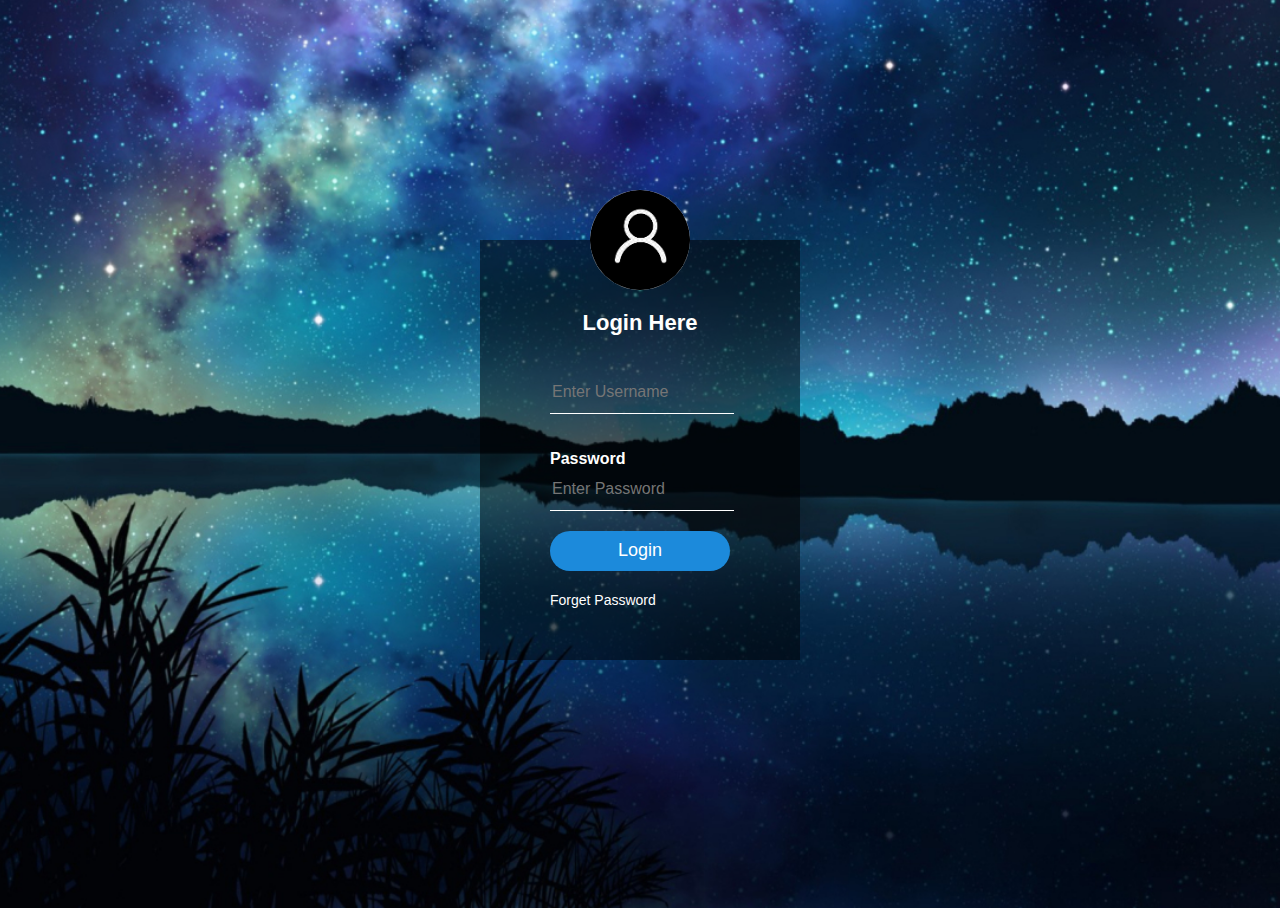
<file: tugas-pweb/index.html>
<!DOCTYPE html>
<html lang="en">
<head>
    <meta charset="UTF-8">
    <meta http-equiv="X-UA-Compatible" content="IE=edge">
    <meta name="viewport" content="width=device-width, initial-scale=1.0">
    <title>Pemrograman Web</title>
    <link rel="stylesheet" type="text/css" href="style.css"
</head>
<body>
    <div class="login-box">
        <img src="avatar.png" class="avatar">
        <h1>Login Here</h1>
        <form action="index1.html" method="GET">
        <form>
            <input type="text" name="Username" placeholder="Enter Username">
            <p>Password</p>
            <input type="Password" name="Password" placeholder="Enter Password">
            <input type="submit" name="submit" value="Login">
            <a href="a">Forget Password</a>
        </form>
    </div>
</body>
</html>
</file>
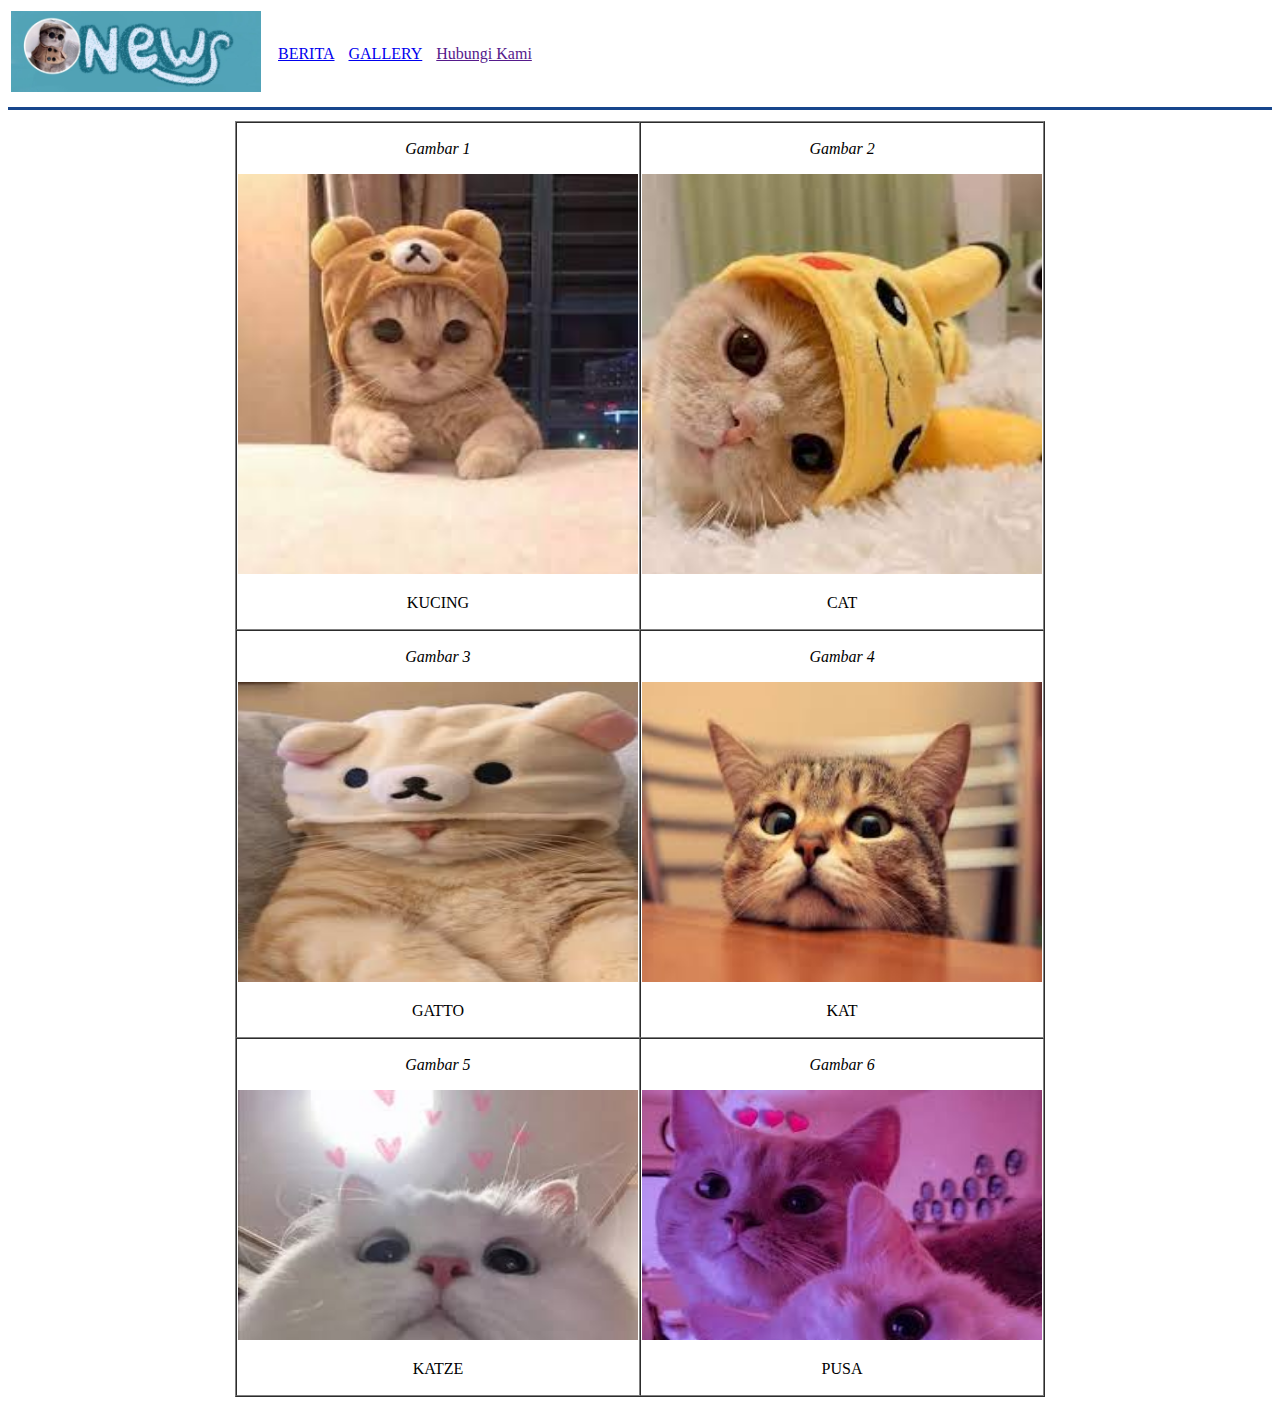
<file: tugas-pweb/gallery.html>
<!DOCTYPE html>
<html>
<head>
	<meta charset="utf-8">
	<meta name="viewport" content="width=device-width, initial-scale=1">
	<title>gallery</title>
</head>
<body>
	<thead>
		<table>
			<tr border="0" width="100%">
				<td><img src="dudul.jpeg" width="250"></td>
				<td> 
					<table border="0" width="100%" height="100%" cellspacing="12">
						<td><a href="index.html"> BERITA </a></td>
						<td><a href="gallery.html"> GALLERY </a></td>
						<td><a href=> Hubungi Kami</a></td>
					</table>
				</td>			
			</tr>
		</table>
	</thead>
	<hr size="3" color="#17468C">

<table align="center">	<tr>	
	<td align="center" width="90%">
				<table border="1" cellspacing="0" width="90%">
					<tr>
						<td>
							<p align="center"><i>Gambar 1</i></p>
							<img src="cat1.jpg" width="400" height="400">
							<p align="center">KUCING</p>
						</td>
						<td>
							<p align="center"><i>Gambar 2</i></p>
							<img src="cat2.jpg" width="400" height="400">
							<p align="center">CAT</p>
						</td>
					</tr>
					<tr>
						<td>
							<p align="center"><i>Gambar 3</i></p>
							<img src="cat3.jpg" width="400" height="300">
							<p align="center">GATTO</p>
						</td>
						<td>
							<p align="center"><i>Gambar 4</i></p>
							<img src="cat4.jpg" width="400" height="300">
							<p align="center">KAT</p>
						</td>
					</tr>
					<tr>
						<td>
							<p align="center"><i>Gambar 5</i></p>
							<img src="cat5.jpg" width="400" height="250">
							<p align="center">KATZE</p>
						</td>
						<td>
							<p align="center"><i>Gambar 6</i></p>
							<img src="cat6.jpg" width="400" height="250">
							<p align="center">PUSA</p>
						</td>
					</tr>

	</tr>				
</table>
</body>
</html>
</file>
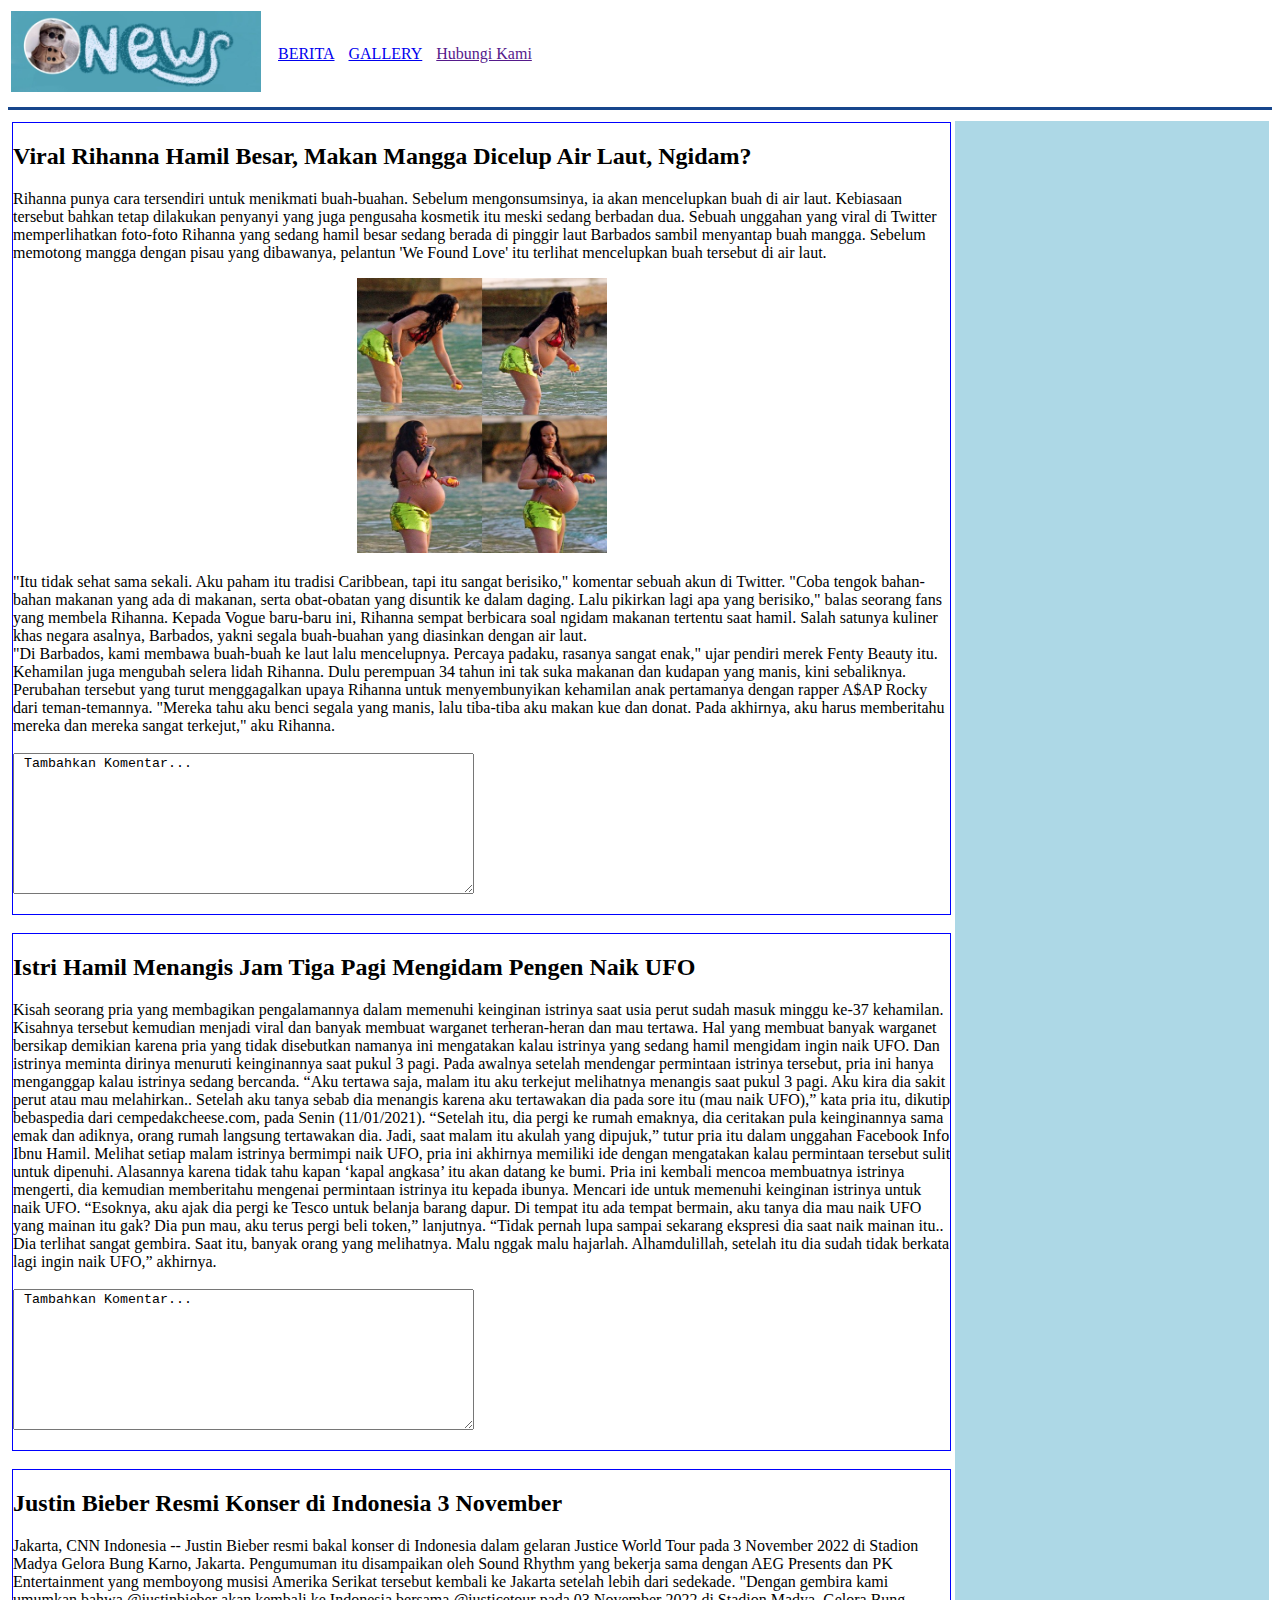
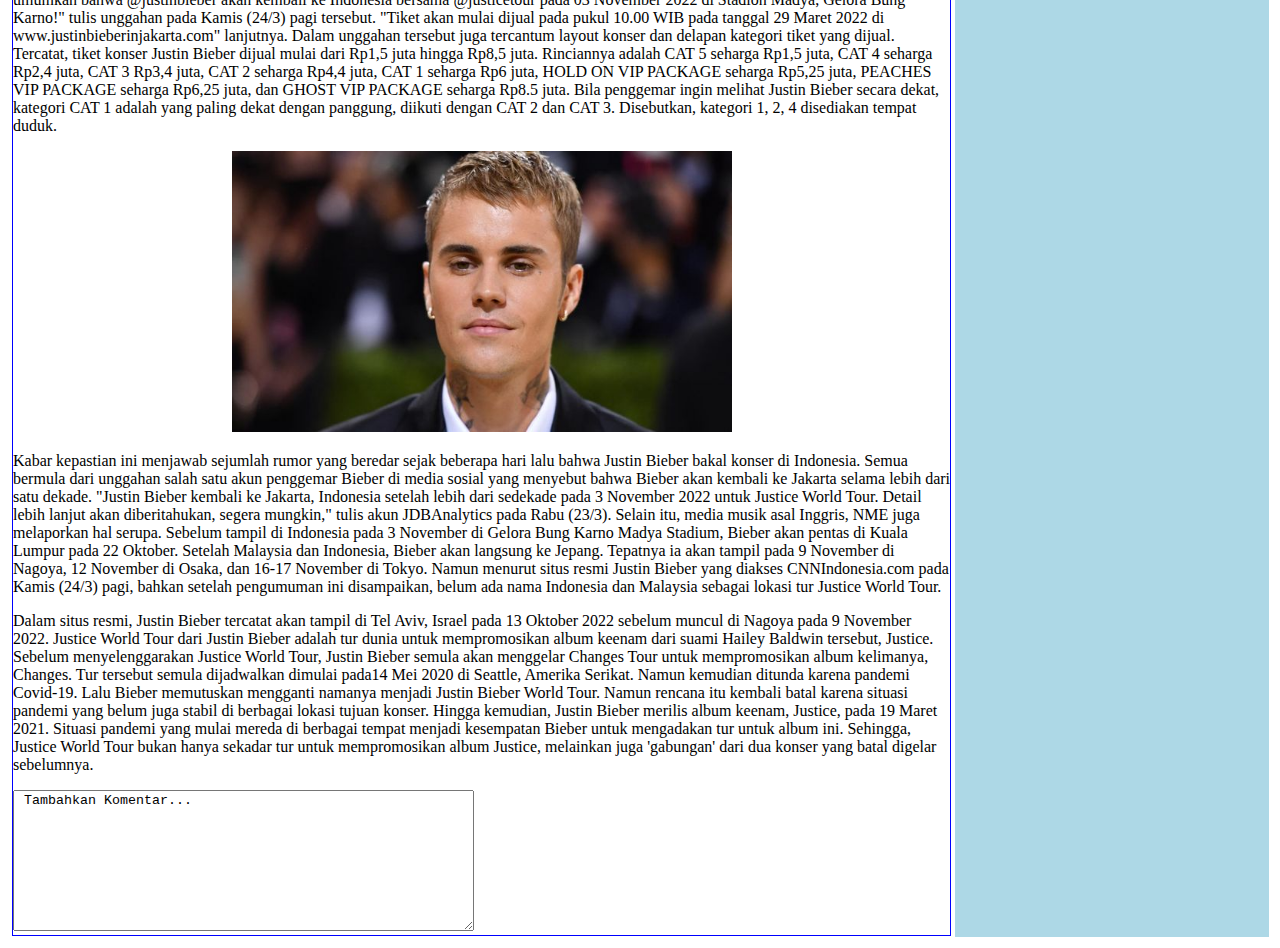
<file: tugas-pweb/index1.html>
<!DOCTYPE html>
<html>
<head>
	<meta charset="utf-8">
	<meta name="viewport" content="width=device-width, initial-scale=1">
	<title>berita</title>
</head>
<body>
	<thead>
		<table>
			<tr border="0" width="100%">
				<td><img src="dudul.jpeg" width="250"></td>
				<td> 
					<table border="0" width="100%" height="100%" cellspacing="12">
						<td><a href="index.html"> BERITA </a></td>
						<td><a href="gallery.html"> GALLERY </a></td>
						<td><a href=> Hubungi Kami</a></td>
					</table>
				</td>			
			</tr>
		</table>
	</thead>
	<hr size="3" color="#17468C">

	<table border="0" width="100%" cellspacing="3">
		<tr>
			<td width="75%">
				<div style="border : 1px solid blue"> <h2>Viral Rihanna Hamil Besar, Makan Mangga Dicelup Air Laut, Ngidam? </h2>
					  <p align="left"> Rihanna punya cara tersendiri untuk menikmati buah-buahan. Sebelum mengonsumsinya, ia akan mencelupkan buah di air laut. Kebiasaan tersebut bahkan tetap dilakukan penyanyi yang juga pengusaha kosmetik itu meski sedang berbadan dua.
					  Sebuah unggahan yang viral di Twitter memperlihatkan foto-foto Rihanna yang sedang hamil besar sedang berada di pinggir laut Barbados sambil menyantap buah mangga. Sebelum memotong mangga dengan pisau yang dibawanya, pelantun 'We Found Love' itu terlihat mencelupkan buah tersebut di air laut.</p>
					  <p align="center"><img src="rihana.jpg" width="250" height="275"></p> 
					  <p>"Itu tidak sehat sama sekali. Aku paham itu tradisi Caribbean, tapi itu sangat berisiko," komentar sebuah akun di Twitter. "Coba tengok bahan-bahan makanan yang ada di makanan, serta obat-obatan yang disuntik ke dalam daging. Lalu pikirkan lagi apa yang berisiko," balas seorang fans yang membela Rihanna.
					  Kepada Vogue baru-baru ini, Rihanna sempat berbicara soal ngidam makanan tertentu saat hamil. Salah satunya kuliner khas negara asalnya, Barbados, yakni segala buah-buahan yang diasinkan dengan air laut.<br>
					  "Di Barbados, kami membawa buah-buah ke laut lalu mencelupnya. Percaya padaku, rasanya sangat enak," ujar pendiri merek Fenty Beauty itu.
					  Kehamilan juga mengubah selera lidah Rihanna. Dulu perempuan 34 tahun ini tak suka makanan dan kudapan yang manis, kini sebaliknya. Perubahan tersebut yang turut menggagalkan upaya Rihanna untuk menyembunyikan kehamilan anak pertamanya dengan rapper A$AP Rocky dari teman-temannya.
					  "Mereka tahu aku benci segala yang manis, lalu tiba-tiba aku makan kue dan donat. Pada akhirnya, aku harus memberitahu mereka dan mereka sangat terkejut," aku Rihanna.<br><br>
					  <textarea name="inputkomentar" cols="55" rows="9"> Tambahkan Komentar...</textarea>
					</p>
					</div><br>

				<div style="border : 1px solid blue"> <h2>Istri Hamil Menangis Jam Tiga Pagi Mengidam Pengen Naik UFO</h2>
						<p align="left"> Kisah seorang pria yang membagikan pengalamannya dalam memenuhi keinginan istrinya saat usia perut sudah masuk minggu ke-37 kehamilan. Kisahnya tersebut kemudian menjadi viral dan banyak membuat warganet terheran-heran dan mau tertawa. Hal yang membuat banyak warganet bersikap demikian karena pria yang tidak disebutkan namanya ini mengatakan kalau istrinya yang sedang hamil mengidam ingin naik UFO. Dan istrinya meminta dirinya menuruti keinginannya saat pukul 3 pagi. Pada awalnya setelah mendengar permintaan istrinya tersebut, pria ini hanya menganggap kalau istrinya sedang bercanda.
						“Aku tertawa saja, malam itu aku terkejut melihatnya menangis saat pukul 3 pagi. Aku kira dia sakit perut atau mau melahirkan.. Setelah aku tanya sebab dia menangis karena aku tertawakan dia pada sore itu (mau naik UFO),” kata pria itu, dikutip bebaspedia dari cempedakcheese.com, pada Senin (11/01/2021). “Setelah itu, dia pergi ke rumah emaknya, dia ceritakan pula keinginannya sama emak dan adiknya, orang rumah langsung tertawakan dia. Jadi, saat malam itu akulah yang dipujuk,” tutur pria itu dalam unggahan Facebook Info Ibnu Hamil. Melihat setiap malam istrinya bermimpi naik UFO, pria ini akhirnya memiliki ide dengan mengatakan kalau permintaan tersebut sulit untuk dipenuhi. Alasannya karena tidak tahu kapan ‘kapal angkasa’ itu akan datang ke bumi. Pria ini kembali mencoa membuatnya istrinya mengerti, dia kemudian memberitahu mengenai permintaan istrinya itu kepada ibunya. Mencari ide untuk memenuhi keinginan istrinya untuk naik UFO. “Esoknya, aku ajak dia pergi ke Tesco untuk belanja barang dapur. Di tempat itu ada tempat bermain, aku tanya dia mau naik UFO yang mainan itu gak? Dia pun mau, aku terus pergi beli token,” lanjutnya. “Tidak pernah lupa sampai sekarang ekspresi dia saat naik mainan itu.. Dia terlihat sangat gembira. Saat itu, banyak orang yang melihatnya. Malu nggak malu hajarlah. Alhamdulillah, setelah itu dia sudah tidak berkata lagi ingin naik UFO,” akhirnya.<br><br>
						<textarea name="inputkomentar" cols="55" rows="9"> Tambahkan Komentar...</textarea>
					</p>
					</div><br>

				<div style="border : 1px solid blue"> <h2>Justin Bieber Resmi Konser di Indonesia 3 November</h2>
						<p align="left">Jakarta, CNN Indonesia -- Justin Bieber resmi bakal konser di Indonesia dalam gelaran Justice World Tour pada 3 November 2022 di Stadion Madya Gelora Bung Karno, Jakarta.
						Pengumuman itu disampaikan oleh Sound Rhythm yang bekerja sama dengan AEG Presents dan PK Entertainment yang memboyong musisi Amerika Serikat tersebut kembali ke Jakarta setelah lebih dari sedekade. "Dengan gembira kami umumkan bahwa @justinbieber akan kembali ke Indonesia bersama @justicetour pada 03 November 2022 di Stadion Madya, Gelora Bung Karno!" tulis unggahan pada Kamis (24/3) pagi tersebut. "Tiket akan mulai dijual pada pukul 10.00 WIB pada tanggal 29 Maret 2022 di www.justinbieberinjakarta.com" lanjutnya. Dalam unggahan tersebut juga tercantum layout konser dan delapan kategori tiket yang dijual. Tercatat, tiket konser Justin Bieber dijual mulai dari Rp1,5 juta hingga Rp8,5 juta. Rinciannya adalah CAT 5 seharga Rp1,5 juta, CAT 4 seharga Rp2,4 juta, CAT 3 Rp3,4 juta, CAT 2 seharga Rp4,4 juta, CAT 1 seharga Rp6 juta, HOLD ON VIP PACKAGE seharga Rp5,25 juta, PEACHES VIP PACKAGE seharga Rp6,25 juta, dan GHOST VIP PACKAGE seharga Rp8.5 juta. Bila penggemar ingin melihat Justin Bieber secara dekat, kategori CAT 1 adalah yang paling dekat dengan panggung, diikuti dengan CAT 2 dan CAT 3. Disebutkan, kategori 1, 2, 4 disediakan tempat duduk.</p>
						<p align="center"><img src="jbb.jpeg" width="500"></p>
						<p align="left">Kabar kepastian ini menjawab sejumlah rumor yang beredar sejak beberapa hari lalu bahwa Justin Bieber bakal konser di Indonesia. Semua bermula dari unggahan salah satu akun penggemar Bieber di media sosial yang menyebut bahwa Bieber akan kembali ke Jakarta selama lebih dari satu dekade.
						"Justin Bieber kembali ke Jakarta, Indonesia setelah lebih dari sedekade pada 3 November 2022 untuk Justice World Tour. Detail lebih lanjut akan diberitahukan, segera mungkin," tulis akun JDBAnalytics pada Rabu (23/3).

						Selain itu, media musik asal Inggris, NME juga melaporkan hal serupa. Sebelum tampil di Indonesia pada 3 November di Gelora Bung Karno Madya Stadium, Bieber akan pentas di Kuala Lumpur pada 22 Oktober. Setelah Malaysia dan Indonesia, Bieber akan langsung ke Jepang. Tepatnya ia akan tampil pada 9 November di Nagoya, 12 November di Osaka, dan 16-17 November di Tokyo. Namun menurut situs resmi Justin Bieber yang diakses CNNIndonesia.com pada Kamis (24/3) pagi, bahkan setelah pengumuman ini disampaikan, belum ada nama Indonesia dan Malaysia sebagai lokasi tur Justice World Tour.</p>

						<p align="left">Dalam situs resmi, Justin Bieber tercatat akan tampil di Tel Aviv, Israel pada 13 Oktober 2022 sebelum muncul di Nagoya pada 9 November 2022. Justice World Tour dari Justin Bieber adalah tur dunia untuk mempromosikan album keenam dari suami Hailey Baldwin tersebut, Justice. Sebelum menyelenggarakan Justice World Tour, Justin Bieber semula akan menggelar Changes Tour untuk mempromosikan album kelimanya, Changes. Tur tersebut semula dijadwalkan dimulai pada14 Mei 2020 di Seattle, Amerika Serikat. Namun kemudian ditunda karena pandemi Covid-19. Lalu Bieber memutuskan mengganti namanya menjadi Justin Bieber World Tour. Namun rencana itu kembali batal karena situasi pandemi yang belum juga stabil di berbagai lokasi tujuan konser. Hingga kemudian, Justin Bieber merilis album keenam, Justice, pada 19 Maret 2021. Situasi pandemi yang mulai mereda di berbagai tempat menjadi kesempatan Bieber untuk mengadakan tur untuk album ini. Sehingga, Justice World Tour bukan hanya sekadar tur untuk mempromosikan album Justice, melainkan juga 'gabungan' dari dua konser yang batal digelar sebelumnya.
						</p>
						<textarea name="inputkomentar" cols="55" rows="9"> Tambahkan Komentar...</textarea>
					</div>
			</td>
			<td width="25%" bgcolor="lightblue"></td>
		</tr>

	</table>

</body>
</html>
</file>
<file: tugas-pweb/style.css>
body{
    margin-bottom: 0px;
    padding: 0px;
    background: url(bg.jpg);
    background-size: cover;
    background-position: center;
    font-family: sans-serif;
    height: 100vh;
}
.login-box{
    width: 320px;
    height: 420px;
    background: rgba(0,0,0,0.5);
    color: #fff;
    top: 50%;
    left: 50%;
    position: absolute;
    box-sizing: border-box;
    padding: 70px;
    transform: translate(-50%, -50%);
}
.avatar{
    width: 100px;
    height: 100px;
    border-radius: 50%;
    position: absolute;
    top: -50px;
    left: calc(50% - 50px);
}
h1{
    margin-top: 0px;
    padding: 0 0 20px;
    text-align: center;
    font-size: 22px;
}
.login-box p{
    margin-bottom: 0px;
    padding: 0px;
    font-weight: bold;
}
.login-box input{
    width: 100%;
    margin-bottom: 20px;
}
.login-box input[type="text"], input[type="password"]{
    border: none;
    border-bottom: 1px solid #fff;
    background: transparent;
    outline: none;
    height: 40px;
    color: #fff;
    font-size: 16px;
}.login-box input[type="submit"]{
    border: none;
    outline: none;
    height: 40px;
    color: #fff;
    font-size: 18px;
    border-radius: 20px; 
    background: #1c8adb; 
}
.login-box input[type="submit"]:hover{
    cursor: pointer;
    background: #e33d56;
    color: #fff;
}
.login-box a{
    text-decoration: none;
    font-size: 14px;
    color: #fff;
}
.login-box a:hover{
    color: #e33d56;
}
</file>
